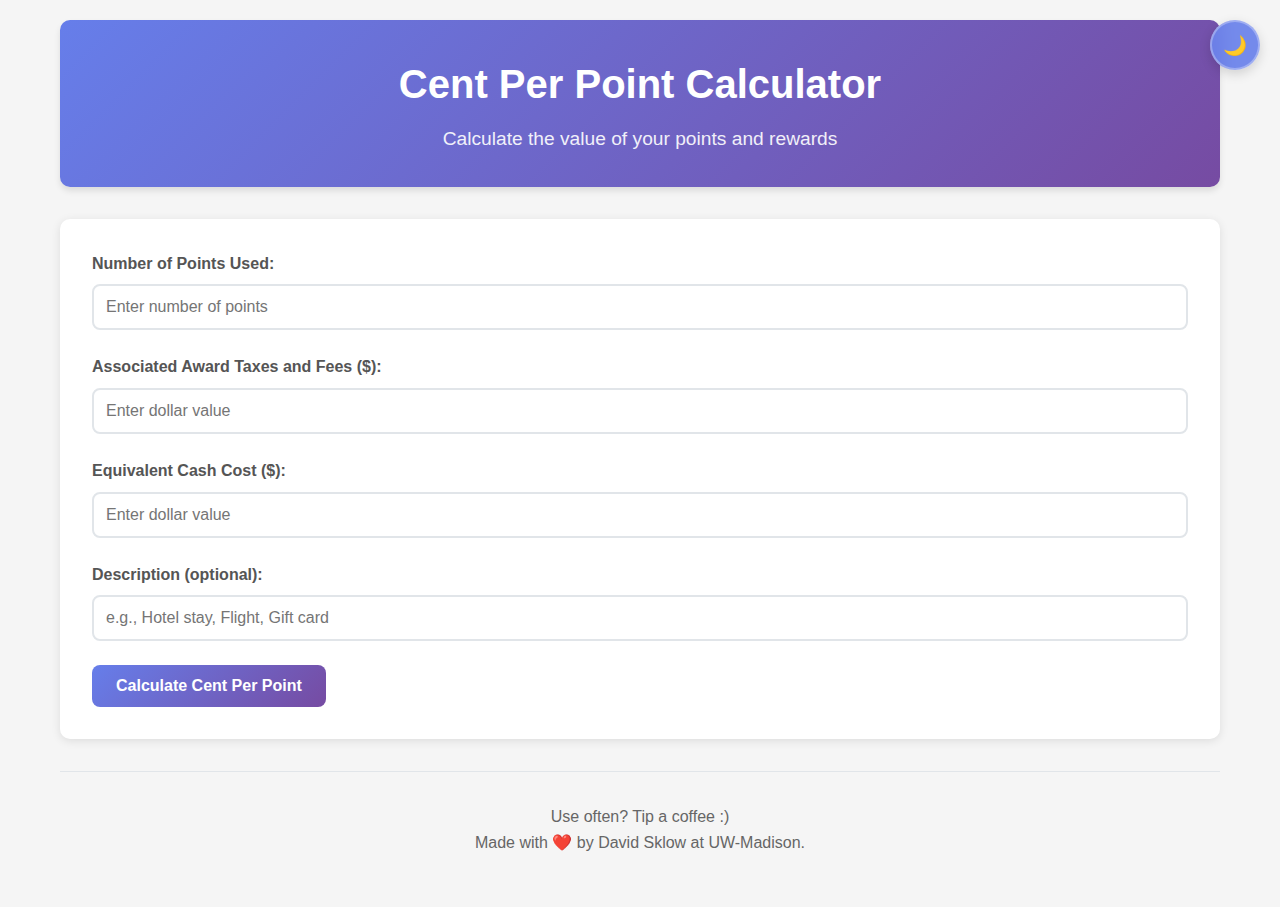
<file: index.html>
<!DOCTYPE html>
<html lang="en">
<head>
    <meta charset="UTF-8">
    <meta name="viewport" content="width=device-width, initial-scale=1.0">
    <meta name="description" content="Cent Per Point Calculator - Calculate the value of points and rewards">
    <title>Cent Per Point Calculator</title>
    <link rel="stylesheet" href="styles.css">
</head>
<body>
    <button id="nightModeToggle" class="night-mode-toggle" title="Toggle Night Mode">
        <span class="toggle-icon">🌙</span>
    </button>
    
    <div class="container">
        <header>
            <h1>Cent Per Point Calculator</h1>
            <p class="subtitle">Calculate the value of your points and rewards</p>
        </header>
        
        <main>
            <form id="calculatorForm">
                <div class="form-group">
                    <label for="points">Number of Points Used:</label>
                    <input type="number" id="points" name="points" placeholder="Enter number of points" required>
                </div>
                
                <div class="form-group">
                    <label for="fees">Associated Award Taxes and Fees ($):</label>
                    <input type="number" id="fees" name="value" step="0.01" placeholder="Enter dollar value" required>
                </div>
                
                <div class="form-group">
                    <label for="value">Equivalent Cash Cost ($):</label>
                    <input type="number" id="value" name="value" step="0.01" placeholder="Enter dollar value" required>
                </div>

                <div class="form-group">
                    <label for="description">Description (optional):</label>
                    <input type="text" id="description" name="description" placeholder="e.g., Hotel stay, Flight, Gift card">
                </div>
                
                <button type="submit">Calculate Cent Per Point</button>
            </form>
            
            <div id="result" class="result">
                <div class="result-value" id="resultValue"></div>
                <div id="resultDescription"></div>
            </div>
        </main>
        
        <footer>
            <p>Use often? Tip a coffee :)</p>
            <p>Made with ❤️ by David Sklow at UW-Madison.</p>
        </footer>
    </div>
    
    <!-- JavaScript -->
    <script>
        // Night Mode Toggle Functionality
        const nightModeToggle = document.getElementById('nightModeToggle');
        const toggleIcon = document.querySelector('.toggle-icon');
        const body = document.body;
        
        // Check for saved theme preference or default to light mode
        const currentTheme = localStorage.getItem('theme') || 'light';
        if (currentTheme === 'dark') {
            body.classList.add('dark-mode');
            toggleIcon.textContent = '☀️';
        }
        
        nightModeToggle.addEventListener('click', function() {
            body.classList.toggle('dark-mode');
            
            if (body.classList.contains('dark-mode')) {
                toggleIcon.textContent = '☀️';
                localStorage.setItem('theme', 'dark');
            } else {
                toggleIcon.textContent = '🌙';
                localStorage.setItem('theme', 'light');
            }
        });
        
        // Calculator Form Functionality
        document.getElementById('calculatorForm').addEventListener('submit', function(e) {
            e.preventDefault();
            
            const points = parseFloat(document.getElementById('points').value);
            const value = parseFloat(document.getElementById('value').value);
            const fees = parseFloat(document.getElementById('fees').value);
            const description = document.getElementById('description').value;
            
            if (points <= 0 || value <= 0 || fees <= 0) {
                alert('Please enter valid positive numbers for points, value, and fees.');
                return;
            }
            
            const centPerPoint = ((value - fees) / points) * 100;
            const resultElement = document.getElementById('result');
            const resultValueElement = document.getElementById('resultValue');
            const resultDescriptionElement = document.getElementById('resultDescription');
            
            resultValueElement.textContent = `${centPerPoint.toFixed(2)} cents per point`;
            
            if (description) {
                resultDescriptionElement.textContent = `For: ${description}`;
            } else {
                resultDescriptionElement.textContent = '';
            }
            
            resultElement.classList.add('show');
        });
        
        // Add some interactivity
        document.querySelectorAll('input').forEach(input => {
            input.addEventListener('input', function() {
                const result = document.getElementById('result');
                if (result.classList.contains('show')) {
                    result.classList.remove('show');
                }
            });
        });
    </script>
</body>
</html>
</file>
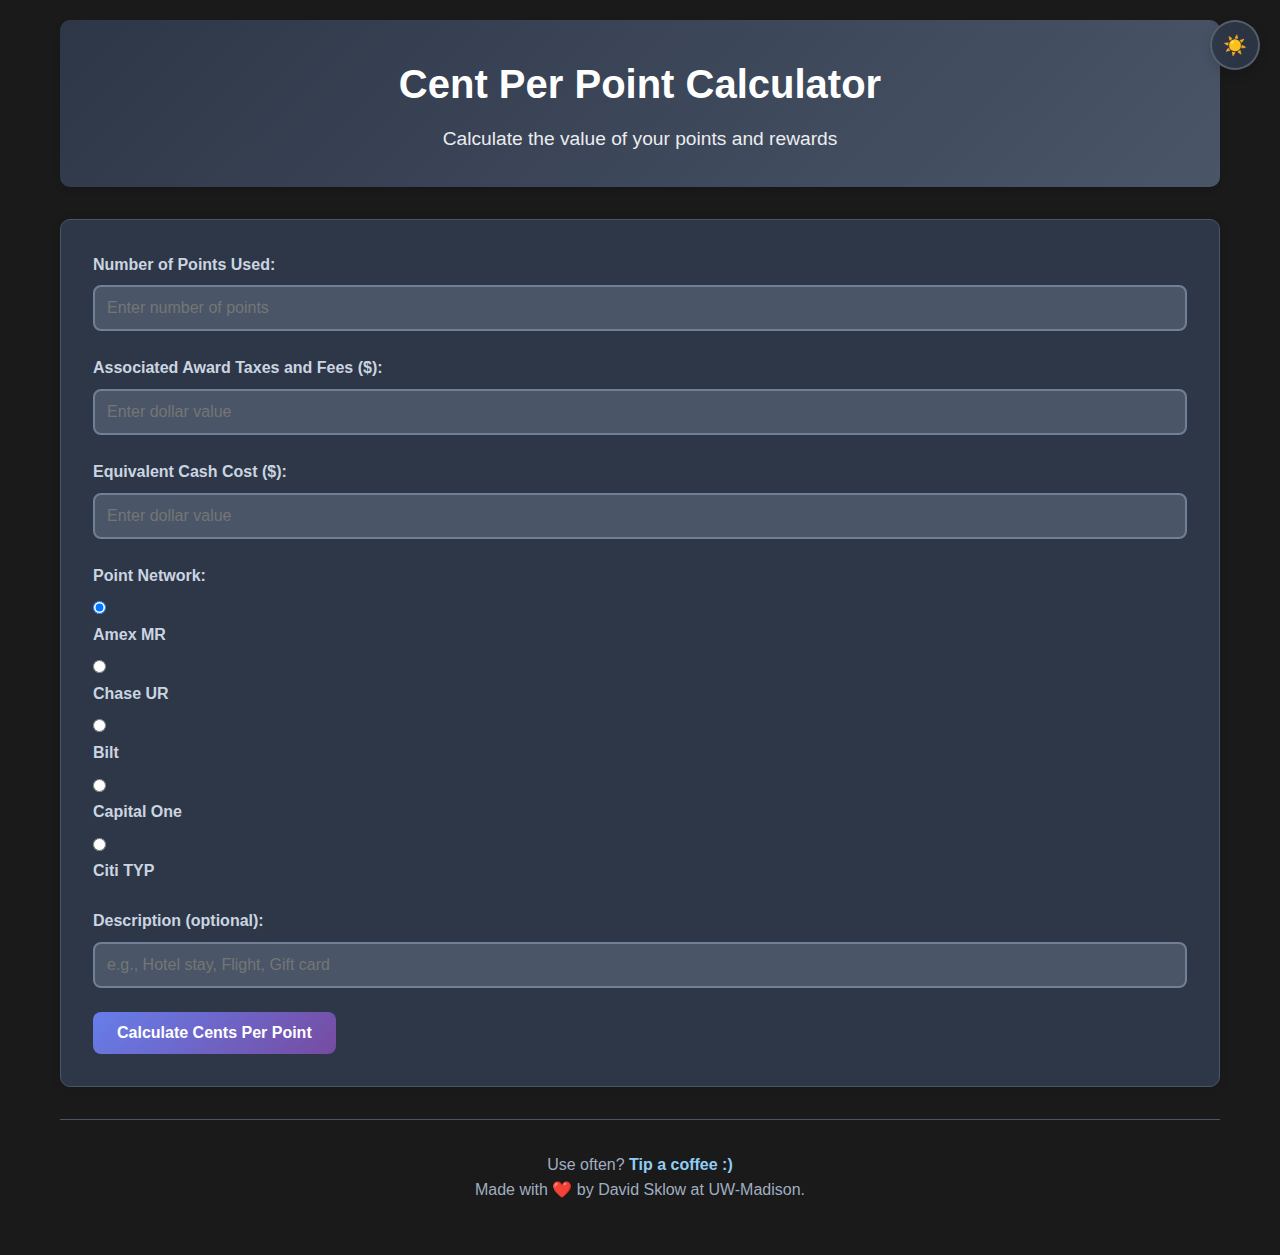
<file: public/index.html>
<!DOCTYPE html>
<html lang="en">
<head>
    <meta charset="UTF-8">
    <meta name="viewport" content="width=device-width, initial-scale=1.0">
    <meta name="description" content="Cent Per Point Calculator - Calculate the value of points and rewards">
    <title>Cent Per Point Calculator</title>
    <link rel="icon" href="data:image/svg+xml,<svg xmlns=%22http://www.w3.org/2000/svg%22 viewBox=%220 0 100 100%22><text y=%22.9em%22 font-size=%2290%22>✈️</text></svg>">
    <link rel="stylesheet" href="styles.css">
    <script src="script.js"></script>
</head>
<body>
    <button id="nightModeToggle" class="night-mode-toggle" title="Toggle Dark Mode">
        <span class="toggle-icon">🌙</span>
    </button>
    
    <div class="container">
        <header>
            <h1>Cent Per Point Calculator</h1>
            <p class="subtitle">Calculate the value of your points and rewards</p>
        </header>
        
        <main>
            <form id="calculatorForm">
                <div class="form-group">
                    <label for="points">Number of Points Used:</label>
                    <input type="number" id="points" name="points" placeholder="Enter number of points" required>
                </div>
                
                <div class="form-group">
                    <label for="fees">Associated Award Taxes and Fees ($):</label>
                    <input type="number" id="fees" name="value" step="0.01" placeholder="Enter dollar value" required>
                </div>
                
                <div class="form-group">
                    <label for="value">Equivalent Cash Cost ($):</label>
                    <input type="number" id="value" name="value" step="0.01" placeholder="Enter dollar value" required>
                </div>

                <div class="form-group">
                    <label>Point Network:</label>
                    <div class="bubble-select">
                        <input type="radio" id="amex" name="point_network" value="American Express MR" checked>
                        <label for="amex" class="bubble-option">Amex MR</label>
                        
                        <input type="radio" id="chase" name="point_network" value="Chase UR">
                        <label for="chase" class="bubble-option">Chase UR</label>
                        
                        <input type="radio" id="bilt" name="point_network" value="Bilt Rewards">
                        <label for="bilt" class="bubble-option">Bilt</label>
                        
                        <input type="radio" id="capitalone" name="point_network" value="Capital One Miles">
                        <label for="capitalone" class="bubble-option">Capital One</label>
                        
                        <input type="radio" id="citi" name="point_network" value="Citi ThankYou">
                        <label for="citi" class="bubble-option">Citi TYP</label>
                    </div>
                </div>

                <div class="form-group">
                    <label for="description">Description (optional):</label>
                    <input type="text" id="description" name="description" placeholder="e.g., Hotel stay, Flight, Gift card">
                </div>
                
                <button type="submit">Calculate Cents Per Point</button>
            </form>
            
            <div id="result" class="result">
                <div class="result-value" id="resultValue"></div>
                <div id="resultDescription"></div>
                <div id="evaluation" class="evaluation"></div>
            </div>
        </main>
        
        <footer>
            <!-- TODO: Add a link to buy me a coffee https://buymeacoffee.com/david.sklow -->
            <p>Use often? <a href="https://buymeacoffee.com/david.sklow" target="_blank">Tip a coffee :)</a></p>
            <p>Made with ❤️ by David Sklow at UW-Madison.</p>
        </footer>
    </div>
</body>
</html>
</file>
<file: styles.css>
/* Reset and Base Styles */
* {
    margin: 0;
    padding: 0;
    box-sizing: border-box;
}

body {
    font-family: -apple-system, BlinkMacSystemFont, 'Segoe UI', Roboto, Oxygen, Ubuntu, Cantarell, sans-serif;
    line-height: 1.6;
    color: #333;
    background-color: #f5f5f5;
}

/* Layout */
.container {
    max-width: 1200px;
    margin: 0 auto;
    padding: 20px;
}

/* Night Mode Toggle Button - Fixed Position */
.night-mode-toggle {
    position: fixed;
    top: 20px;
    right: 20px;
    background: rgba(102, 126, 234, 0.9);
    border: 2px solid rgba(255, 255, 255, 0.3);
    color: white;
    padding: 12px;
    border-radius: 50%;
    width: 50px;
    height: 50px;
    display: flex;
    align-items: center;
    justify-content: center;
    cursor: pointer;
    transition: all 0.3s ease;
    backdrop-filter: blur(10px);
    z-index: 1000;
    box-shadow: 0 4px 12px rgba(0, 0, 0, 0.15);
}

.night-mode-toggle:hover {
    background: rgba(102, 126, 234, 1);
    border-color: rgba(255, 255, 255, 0.5);
    transform: scale(1.1);
    box-shadow: 0 6px 16px rgba(0, 0, 0, 0.2);
}

.toggle-icon {
    font-size: 1.2rem;
    transition: transform 0.3s ease;
}

/* Header Styles */
header {
    background: linear-gradient(135deg, #667eea 0%, #764ba2 100%);
    color: white;
    padding: 2rem 0;
    text-align: center;
    margin-bottom: 2rem;
    border-radius: 10px;
    box-shadow: 0 4px 6px rgba(0, 0, 0, 0.1);
    transition: all 0.3s ease;
}

h1 {
    font-size: 2.5rem;
    margin-bottom: 0.5rem;
    font-weight: 700;
}

.subtitle {
    font-size: 1.2rem;
    opacity: 0.9;
}

/* Main Content */
main {
    background: white;
    padding: 2rem;
    border-radius: 10px;
    box-shadow: 0 2px 10px rgba(0, 0, 0, 0.1);
    margin-bottom: 2rem;
}

/* Form Styles */
.form-group {
    margin-bottom: 1.5rem;
}

label {
    display: block;
    margin-bottom: 0.5rem;
    font-weight: 600;
    color: #555;
}

input[type="number"], input[type="text"] {
    width: 100%;
    padding: 12px;
    border: 2px solid #e1e5e9;
    border-radius: 8px;
    font-size: 1rem;
    transition: border-color 0.3s ease;
}

input[type="number"]:focus, input[type="text"]:focus {
    outline: none;
    border-color: #667eea;
    box-shadow: 0 0 0 3px rgba(102, 126, 234, 0.1);
}

/* Button Styles */
button {
    background: linear-gradient(135deg, #667eea 0%, #764ba2 100%);
    color: white;
    border: none;
    padding: 12px 24px;
    border-radius: 8px;
    font-size: 1rem;
    font-weight: 600;
    cursor: pointer;
    transition: transform 0.2s ease, box-shadow 0.2s ease;
}

button:hover {
    transform: translateY(-2px);
    box-shadow: 0 4px 12px rgba(102, 126, 234, 0.3);
}

button:active {
    transform: translateY(0);
}

/* Result Styles */
.result {
    background: #f8f9fa;
    border: 2px solid #e9ecef;
    border-radius: 8px;
    padding: 1.5rem;
    margin-top: 1.5rem;
    display: none;
}

.result.show {
    display: block;
    animation: fadeIn 0.3s ease;
}

@keyframes fadeIn {
    from { opacity: 0; transform: translateY(10px); }
    to { opacity: 1; transform: translateY(0); }
}

.result-value {
    font-size: 1.5rem;
    font-weight: 700;
    color: #667eea;
    margin-bottom: 0.5rem;
}

/* Footer */
footer {
    text-align: center;
    padding: 2rem 0;
    color: #666;
    border-top: 1px solid #e1e5e9;
}

/* Dark Mode Styles */
body.dark-mode {
    background-color: #1a1a1a;
    color: #e0e0e0;
}

body.dark-mode header {
    background: linear-gradient(135deg, #2d3748 0%, #4a5568 100%);
}

body.dark-mode main {
    background: #2d3748;
    color: #e0e0e0;
    border: 1px solid #4a5568;
}

body.dark-mode .form-group label {
    color: #cbd5e0;
}

body.dark-mode input[type="number"], 
body.dark-mode input[type="text"] {
    background: #4a5568;
    border-color: #718096;
    color: #e0e0e0;
}

body.dark-mode input[type="number"]:focus, 
body.dark-mode input[type="text"]:focus {
    border-color: #667eea;
    background: #4a5568;
}

body.dark-mode .result {
    background: #4a5568;
    border-color: #718096;
    color: #e0e0e0;
}

body.dark-mode footer {
    color: #a0aec0;
    border-top-color: #4a5568;
}

body.dark-mode .night-mode-toggle {
    background: rgba(45, 55, 72, 0.9);
    border-color: rgba(255, 255, 255, 0.2);
}

body.dark-mode .night-mode-toggle:hover {
    background: rgba(45, 55, 72, 1);
    border-color: rgba(255, 255, 255, 0.3);
}

/* Smooth transitions for all elements */
* {
    transition: background-color 0.3s ease, color 0.3s ease, border-color 0.3s ease;
}

/* Responsive Design */
@media (max-width: 768px) {
    .container {
        padding: 10px;
    }
    
    h1 {
        font-size: 2rem;
    }
    
    main {
        padding: 1.5rem;
    }
    
    .night-mode-toggle {
        top: 15px;
        right: 15px;
        width: 45px;
        height: 45px;
    }
    
    .toggle-icon {
        font-size: 1rem;
    }
}
</file>
<file: public/styles.css>
/* Reset and Base Styles */
* {
    margin: 0;
    padding: 0;
    box-sizing: border-box;
}

body {
    font-family: -apple-system, BlinkMacSystemFont, 'Segoe UI', Roboto, Oxygen, Ubuntu, Cantarell, sans-serif;
    line-height: 1.6;
    color: #333;
    background-color: #f5f5f5;
}

/* Layout */
.container {
    max-width: 1200px;
    margin: 0 auto;
    padding: 20px;
}

/* Night Mode Toggle Button - Fixed Position */
.night-mode-toggle {
    position: fixed;
    top: 20px;
    right: 20px;
    background: rgba(102, 126, 234, 0.9);
    border: 2px solid rgba(255, 255, 255, 0.3);
    color: white;
    padding: 12px;
    border-radius: 50%;
    width: 50px;
    height: 50px;
    display: flex;
    align-items: center;
    justify-content: center;
    cursor: pointer;
    transition: all 0.3s ease;
    backdrop-filter: blur(10px);
    z-index: 1000;
    box-shadow: 0 4px 12px rgba(0, 0, 0, 0.15);
}

.night-mode-toggle:hover {
    background: rgba(102, 126, 234, 1);
    border-color: rgba(255, 255, 255, 0.5);
    transform: scale(1.1);
    box-shadow: 0 6px 16px rgba(0, 0, 0, 0.2);
}

.toggle-icon {
    font-size: 1.2rem;
    transition: transform 0.3s ease;
}

/* Header Styles */
header {
    background: linear-gradient(135deg, #667eea 0%, #764ba2 100%);
    color: white;
    padding: 2rem 0;
    text-align: center;
    margin-bottom: 2rem;
    border-radius: 10px;
    box-shadow: 0 4px 6px rgba(0, 0, 0, 0.1);
    transition: all 0.3s ease;
}

h1 {
    font-size: 2.5rem;
    margin-bottom: 0.5rem;
    font-weight: 700;
}

.subtitle {
    font-size: 1.2rem;
    opacity: 0.9;
}

/* Main Content */
main {
    background: white;
    padding: 2rem;
    border-radius: 10px;
    box-shadow: 0 2px 10px rgba(0, 0, 0, 0.1);
    margin-bottom: 2rem;
}

/* Form Styles */
.form-group {
    margin-bottom: 1.5rem;
}

label {
    display: block;
    margin-bottom: 0.5rem;
    font-weight: 600;
    color: #555;
}

input[type="number"], input[type="text"] {
    width: 100%;
    padding: 12px;
    border: 2px solid #e1e5e9;
    border-radius: 8px;
    font-size: 1rem;
    transition: border-color 0.3s ease;
}

input[type="number"]:focus, input[type="text"]:focus {
    outline: none;
    border-color: #667eea;
    box-shadow: 0 0 0 3px rgba(102, 126, 234, 0.1);
}

/* Button Styles */
button {
    background: linear-gradient(135deg, #667eea 0%, #764ba2 100%);
    color: white;
    border: none;
    padding: 12px 24px;
    border-radius: 8px;
    font-size: 1rem;
    font-weight: 600;
    cursor: pointer;
    transition: transform 0.2s ease, box-shadow 0.2s ease;
}

button:hover {
    transform: translateY(-2px);
    box-shadow: 0 4px 12px rgba(102, 126, 234, 0.3);
}

button:active {
    transform: translateY(0);
}

/* Result Styles */
.result {
    background: #f8f9fa;
    border: 2px solid #e9ecef;
    border-radius: 8px;
    padding: 1.5rem;
    margin-top: 1.5rem;
    display: none;
}

.result.show {
    display: block;
    animation: fadeIn 0.3s ease;
}

@keyframes fadeIn {
    from { opacity: 0; transform: translateY(10px); }
    to { opacity: 1; transform: translateY(0); }
}

.result-value {
    font-size: 1.5rem;
    font-weight: 700;
    color: #667eea;
    margin-bottom: 0.5rem;
}

/* Footer */
footer {
    text-align: center;
    padding: 2rem 0;
    color: #666;
    border-top: 1px solid #e1e5e9;
}

footer a {
    color: #667eea;
    text-decoration: none;
    font-weight: 600;
    border-bottom: 2px solid transparent;
    transition: all 0.3s ease;
    position: relative;
}

footer a:hover {
    color: #5a67d8;
    border-bottom-color: #667eea;
    text-shadow: 0 0 8px rgba(102, 126, 234, 0.3);
}

/* Dark Mode Styles */
body.dark-mode {
    background-color: #1a1a1a;
    color: #e0e0e0;
}

body.dark-mode header {
    background: linear-gradient(135deg, #2d3748 0%, #4a5568 100%);
}

body.dark-mode main {
    background: #2d3748;
    color: #e0e0e0;
    border: 1px solid #4a5568;
}

body.dark-mode .form-group label {
    color: #cbd5e0;
}

body.dark-mode input[type="number"], 
body.dark-mode input[type="text"] {
    background: #4a5568;
    border-color: #718096;
    color: #e0e0e0;
}

body.dark-mode input[type="number"]:focus, 
body.dark-mode input[type="text"]:focus {
    border-color: #667eea;
    background: #4a5568;
}

body.dark-mode .result {
    background: #4a5568;
    border-color: #718096;
    color: #e0e0e0;
}

body.dark-mode footer {
    color: #a0aec0;
    border-top-color: #4a5568;
}

body.dark-mode footer a {
    color: #90cdf4;
    border-bottom: 2px solid transparent;
}

body.dark-mode footer a:hover {
    color: #63b3ed;
    border-bottom-color: #90cdf4;
    text-shadow: 0 0 8px rgba(144, 205, 244, 0.4);
}

body.dark-mode .night-mode-toggle {
    background: rgba(45, 55, 72, 0.9);
    border-color: rgba(255, 255, 255, 0.2);
}

body.dark-mode .night-mode-toggle:hover {
    background: rgba(45, 55, 72, 1);
    border-color: rgba(255, 255, 255, 0.3);
}

/* Smooth transitions for all elements */
* {
    transition: background-color 0.3s ease, color 0.3s ease, border-color 0.3s ease;
}

/* Responsive Design */
@media (max-width: 768px) {
    .container {
        padding: 10px;
    }
    
    h1 {
        font-size: 2rem;
    }
    
    main {
        padding: 1.5rem;
    }
    
    .night-mode-toggle {
        top: 15px;
        right: 15px;
        width: 45px;
        height: 45px;
    }
    
    .toggle-icon {
        font-size: 1rem;
    }
}
</file>
